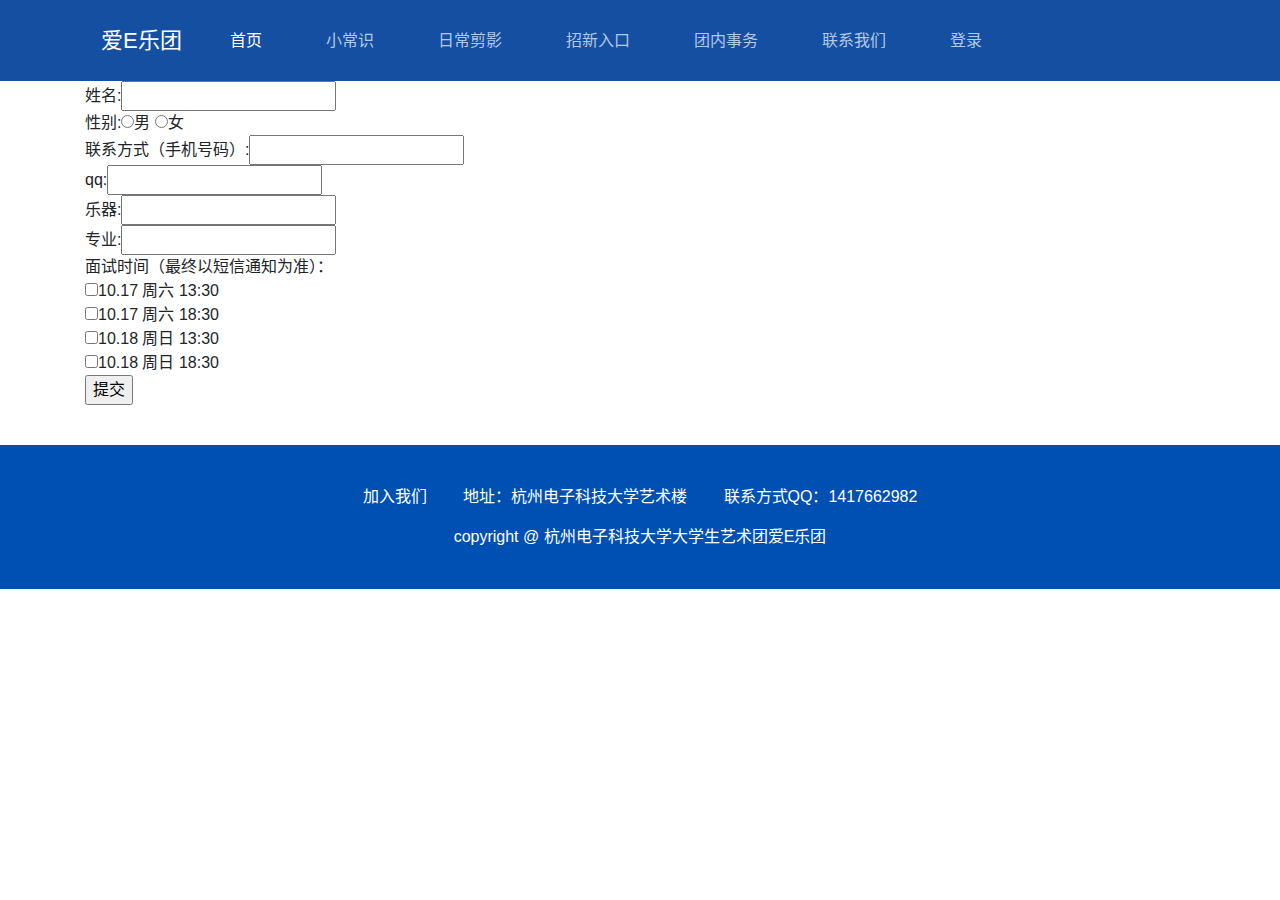
<file: biaodan.html>
<!DOCTYPE html>
<html lang="zh-CN">
<head>
    <meta charset="utf-8">
    <meta http-equiv="X-UA-Compatible" content="IE=edge">
    <meta name="viewport" content="width=device-width, initial-scale=1">
    <title>爱E乐团</title>
    <link href="bootstrap/css/bootstrap.min.css" rel="stylesheet">
    <link href="css/bl-css.css" rel="stylesheet">
    <link href="font-awesome/css/font-awesome.min.css" rel="stylesheet">
    <link href="aos/dist/aos.css" rel="stylesheet">
</head>
<body>
    <div class="bl-header container-fluid">
        <div class="container">
            <nav class="navbar navbar-expand-lg navbar-dark bl-nav">
                <a class="nav-prand" href="bl-first-index.html">爱E乐团</a>
                <button class="navbar-toggler" type="button" data-toggle="collapse" data-target="#navbarSupportedContent" aria-controls="navbarSupportedContent" aria-expanded="false" aria-label="Toggle navigation">
                    <span class="navbar-toggler-icon"></span>
                </button>
                <div class="collapse navbar-collapse" id="navbarSupportedContent">
                    <ul class="navbar-nav mr-auto">
                        <li class="nav-item active">
                            <a href="index.html">首页 <span class="sr-only">(current)</span></a>
                        </li>
                        <li class="nav-item">
                            <a href="xiaochangshi.html">小常识</a>
                        </li>
                        <li class="nav-item">
                            <a href="pictures.html">日常剪影</a>
                        </li>
                        <li class="nav-item">
                            <a href="zhaoxin.html">招新入口</a>
                        </li>
                        <li class="nav-item">
                            <a href="shiwu.html">团内事务</a>
                        </li>
                        <li class="nav-item">
                             <a href="connect.html">联系我们</a>
                        </li>
                        <li class="nav-item">
                             <a href="loading.html">登录</a>
                        </li>
                    </ul>
                </div>
            </nav>
        </div>
    </div>

<!--
        <h3 class="bl-card-title">关于我们</h3>
        <div class="row product-box-body">
            <div class="col-md-6 col-sm-12 product-box-left product-box-image" data-aos="zoom-in">
                <img class="card-img-left" src="img/img1.jpg" alt="Card image cap" />
            </div>
            <div class="col-md-6 col-sm-12 product-box-right product-box-content" data-aos="fade-left">
                <h3 class="card-title">自我介绍</h3>
                <p>杭州电子科技大学西洋乐队成立于2012年，隶属于校大学生艺术团，于2019年11月8日正式更名为爱E乐团。自建队以来，在校方领导和团委老师的大力支持和同学们的不断努力下，队伍不断扩大，现有弦乐、木管、铜管等多种乐器，现役队员40多名，已发展成为校艺术团的核心队伍之一。
                </p>
            </div>
        </div>
        <div class="row product-box-body bl-active">
            <div class="col-md-6 col-sm-12 product-box-left product-box-content" data-aos="fade-left" data-aos-offset="100">
                <h3 class="card-title">获奖经历</h3>
                <p>2013年《查尔达什》获浙江省大学生艺术节一等奖</p>
                <p>2014年《第二圆舞曲》 获省大艺节三等奖</p>
                <p>2015年《夏》获省大艺节一等奖，《自由探戈》获大艺节二等奖</p>
                <p>2017年《匈牙利舞曲第六号》获省大艺节一等奖</p>
                <p>2018年《角鲨》和《骷髅之舞》获省大艺节2项一等奖</p>
                <p>2020年《萨丽哈》《singsingsing》获得省大艺节2项一等奖</p>
            </div>
            <div class="col-md-6 col-sm-12 product-box-right product-box-image" data-aos="zoom-in" data-aos-offset="100">
                <img class="card-img-left" src="img/img2.jpg" alt="Card image cap" />
            </div>
        </div>

-->
      
    </div>
    <div class="container">
	    <form name="Form" action="#" onsubmit="return judge()" method="post">
            姓名:<input type="text" name="Name" value="">
            <br>
            性别:<input type="radio" name="Sex" value="男">男
            <input type="radio" name="sex" value="女">女
            <br>
            联系方式（手机号码）:<input type="text" name="Telnum" value="">
            <br>
            qq:<input type="text" name="Qqnum" value="">
            <br>
            乐器:<input type="text" name="Instroment" value="">
            <br>
            专业:<input type="text" name="Profession" value="">
            <br>
            面试时间（最终以短信通知为准）：<br>
  	        <input type="checkbox" name="character" value="10.17.1">10.17 周六 13:30<br>
  	        <input type="checkbox" name="character" value="10.17.6">10.17 周六 18:30<br>
 	        <input type="checkbox" name="character" value="10.18.1">10.18 周日 13:30<br>
 	        <input type="checkbox" name="character" value="10.18.6">10.18 周日 18:30
  	        <br>
            <input type="submit" value="提交" class="fform_bottum">
        </form>
    </div>

    <div class="bl-footer container-fluid">
        <div class="container">
            <ul class="bl-footer-list">
                <li class="bl-footer-item">
                    <a href="#">加入我们</a>
                </li>
                <li class="bl-footer-item">
                    <a href="#">地址：杭州电子科技大学艺术楼</a>
                </li>
                <li class="bl-footer-item">
                    <a href="#">联系方式QQ：1417662982</a>
                </li>
            </ul>
            <div class="copyright">copyright @ 杭州电子科技大学大学生艺术团爱E乐团</div>
        </div>
    </div>
<script src="jquery/jquery.min.js"></script>
<script src="bootstrap/js/bootstrap.min.js"></script>
<script src="aos/dist/aos.js"></script>
<script>
    AOS. init();
</script >
<script type="text/javascript">
         function judge(){

           var na=document.forms["Form"]["Name"].value;
           var tn=document.forms["Form"]["Telnum"].value;
           var qn=document.forms["Form"]["Qqnum"].value;
           var ins=document.forms["Form"]["Instroment"].value;
           var pre=document.forms["Form"]["Profession"].value;
           if(na==""||tn==""||qn==""||ins==""||pre=="")
            {
                alert("有必填项目未填");
                 return false;
            }
           
         }
         function Reset(){location.reload()}
</script>
</body>
</html>
</file>
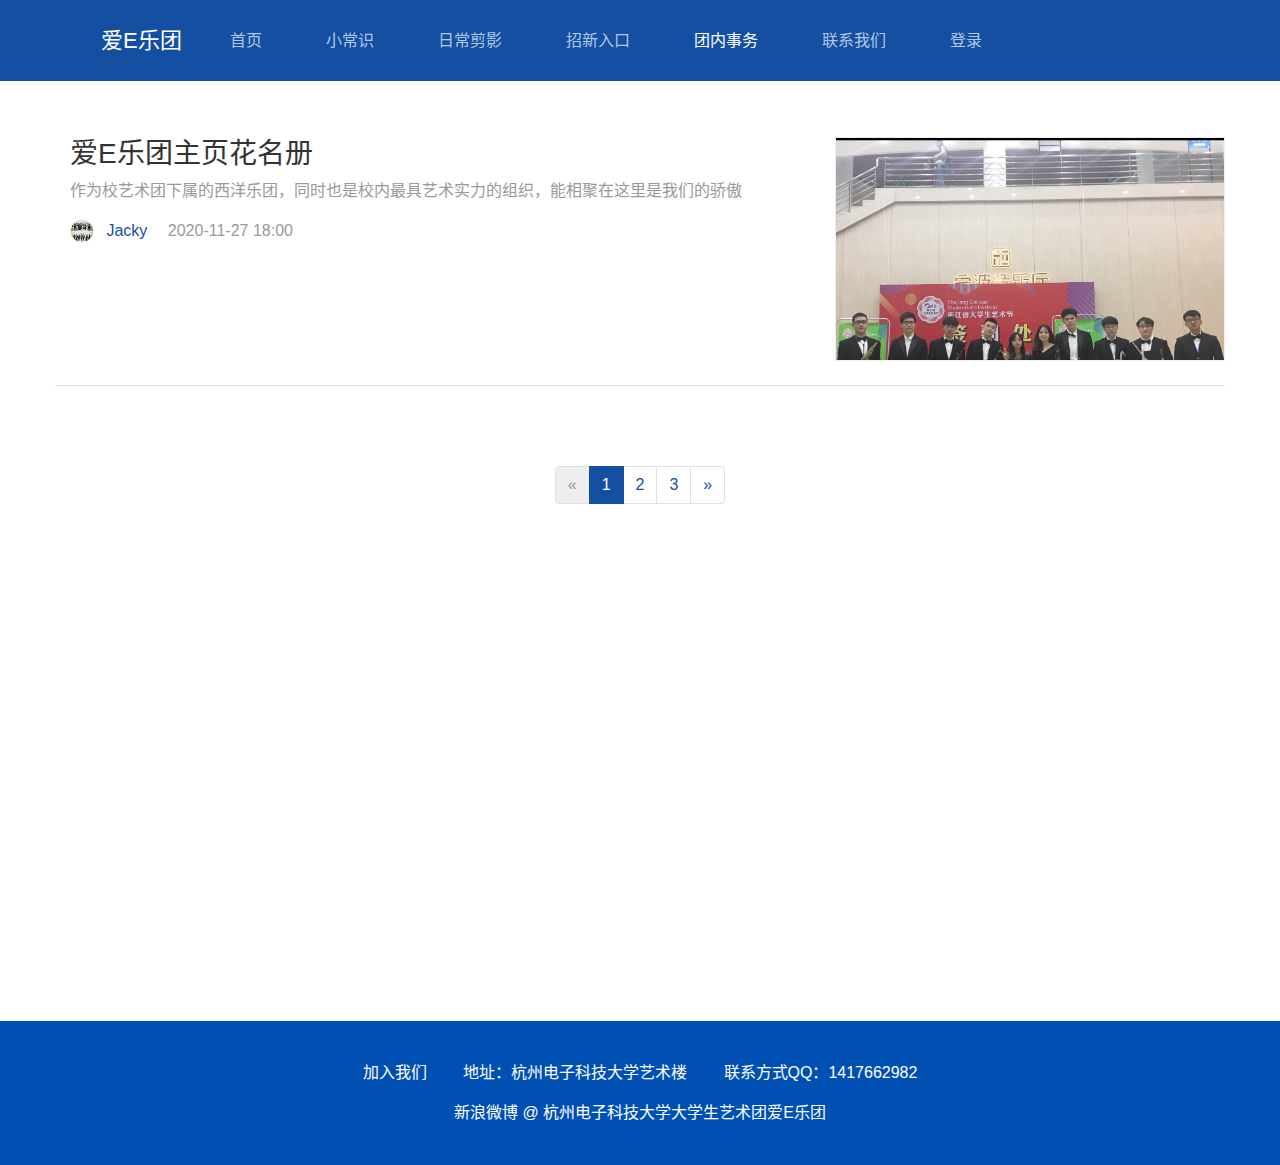
<file: shiwu.html>
<!DOCTYPE html>
<html lang="zh-CN">
<head>
    <meta charset="utf-8">
    <meta http-equiv="X-UA-Compatible" content="IE=edge">
    <meta name="viewport" content="width=device-width, initial-scale=1">
    <title>爱E乐团</title>
    <link href="bootstrap/css/bootstrap.min.css" rel="stylesheet">
    <link href="css/bl-css.css" rel="stylesheet">
    <link href="font-awesome/css/font-awesome.min.css" rel="stylesheet">
</head>
<body>
    <div class="bl-header container-fluid">
        <div class="container">
            <nav class="navbar navbar-expand-lg navbar-dark bl-nav">
                <a class="nav-prand" href="index.html">爱E乐团</a>
                <button class="navbar-toggler" type="button" data-toggle="collapse" data-target="#navbarSupportedContent" aria-controls="navbarSupportedContent" aria-expanded="false" aria-label="Toggle navigation">
                    <span class="navbar-toggler-icon"></span>
                </button>
                <div class="collapse navbar-collapse" id="navbarSupportedContent">
                    <ul class="navbar-nav mr-auto">
                        <li class="nav-item">
                            <a href="index.html">首页 <span class="sr-only">(current)</span></a>
                        </li>
                        <li class="nav-item">
                            <a href="xiaochangshi_tiqin.html">小常识</a>
                        </li>
                        <li class="nav-item">
                            <a href="pictures.html">日常剪影</a>
                        </li>
                        <li class="nav-item">
                            <a href="zhaoxin.html">招新入口</a>
                        </li>
                        <li class="nav-item active">
                            <a href="shiwu.html">团内事务</a>
                        </li>
                        <li class="nav-item">
                             <a href="connect.html">联系我们</a>
                        </li>
                        <li class="nav-item">
                             <a href="loading.html">登录</a>
                        </li>
                    </ul>
                </div>
            </nav>
        </div>
    </div>
<div class="container list-content bl-container">
    <div class="row bl-list-card">
        <div class="col-md-8 col-sm-12 bl-card-content">
            <h3 class="bl-content-title"><a href="mingce.html">爱E乐团主页花名册</a></h3>
            <p class="bl-content-info">作为校艺术团下属的西洋乐团，同时也是校内最具艺术实力的组织，能相聚在这里是我们的骄傲</p>
            <div class="bl-label">
                <div class="bl-label-item">
                    <img src="img/img13.jpg" class="img-fluid rounded-circle bl-img-size" alt="">
                    <span>Jacky</span>
                </div>
                <div class="bl-label-item">2020-11-27 18:00</div>
            </div>
            <!-- <div class="bl-tag">
                <div class="bl-tag-item"><i class="fa fa-heart-o" aria-hidden="true"></i> 156</div>
                <div class="bl-tag-item"><i class="fa fa-thumbs-o-up" aria-hidden="true"></i> 156</div>
                <div class="bl-tag-item"><i class="fa fa-commenting-o" aria-hidden="true"></i> 2</div>
            </div> -->
        </div>
        <div class="col-md-4 col-sm-12 bl-card-image"><a href="mingce.html"><img src="img/img16.jpg" class="img-fluid" alt=""></a></div>
    </div>
    <!-- <div class="row bl-list-card">
        <div class="col-md-8 col-sm-12 bl-card-content">
            <h3 class="bl-content-title"><a href="mingce.html">爱E乐团主页花名册</a></h3>
            <p class="bl-content-info">作为校艺术团下属的西洋乐团，同时也是校内最具艺术实力的组织，能在这里时我的骄傲</p>
            <div class="bl-label">
                <div class="bl-label-item">
                    <img src="img/img13.jpg" class="img-fluid rounded-circle bl-img-size" alt="">
                    <span>xx</span>
                </div>
                <div class="bl-label-item">2020-11-27 18:00</div>
            </div>
            <div class="bl-tag">
                <div class="bl-tag-item"><i class="fa fa-heart-o" aria-hidden="true"></i> 156</div>
                <div class="bl-tag-item"><i class="fa fa-thumbs-o-up" aria-hidden="true"></i> 156</div>
                <div class="bl-tag-item"><i class="fa fa-commenting-o" aria-hidden="true"></i> 2</div>
            </div>
        </div>
        <div class="col-md-4 col-sm-12 bl-card-image"><a href="mingce.html"><img src="img/img16.jpg" class="img-fluid" alt=""></a></div>
    </div>
    <div class="row bl-list-card">
        <div class="col-md-8 col-sm-12 bl-card-content">
            <h3 class="bl-content-title"><a href="mingce.html">爱E乐团主页花名册</a></h3>
            <p class="bl-content-info">作为校艺术团下属的西洋乐团，同时也是校内最具艺术实力的组织，能在这里时我的骄傲</p>
            <div class="bl-label">
                <div class="bl-label-item">
                    <img src="img/img13.jpg" class="img-fluid rounded-circle bl-img-size" alt="">
                    <span>xx</span>
                </div>
                <div class="bl-label-item">2020-11-27 18:00</div>
            </div>
            <div class="bl-tag">
                <div class="bl-tag-item"><i class="fa fa-heart-o" aria-hidden="true"></i> 156</div>
                <div class="bl-tag-item"><i class="fa fa-thumbs-o-up" aria-hidden="true"></i> 156</div>
                <div class="bl-tag-item"><i class="fa fa-commenting-o" aria-hidden="true"></i> 2</div>
            </div>
        </div>
        <div class="col-md-4 col-sm-12 bl-card-image"><a href="mingce.html"><img src="img/img16.jpg" class="img-fluid" alt=""></a></div>
    </div>
    <div class="row bl-list-card">
        <div class="col-md-8 col-sm-12 bl-card-content">
            <h3 class="bl-content-title"><a href="mingce.html">爱E乐团主页花名册</a></h3>
            <p class="bl-content-info">作为校艺术团下属的西洋乐团，同时也是校内最具艺术实力的组织，能在这里时我的骄傲</p>
            <div class="bl-label">
                <div class="bl-label-item">
                    <img src="img/img13.jpg" class="img-fluid rounded-circle bl-img-size" alt="">
                    <span>xx</span>
                </div>
                <div class="bl-label-item">2020-11-27 18:00</div>
            </div>
            <div class="bl-tag">
                <div class="bl-tag-item"><i class="fa fa-heart-o" aria-hidden="true"></i> 156</div>
                <div class="bl-tag-item"><i class="fa fa-thumbs-o-up" aria-hidden="true"></i> 156</div>
                <div class="bl-tag-item"><i class="fa fa-commenting-o" aria-hidden="true"></i> 2</div>
            </div>
        </div> 
        <div class="col-md-4 col-sm-12 bl-card-image"><a href="mingce.html"><img src="img/img16.jpg" class="img-fluid" alt=""></a></div>
    </div>-->
    <nav aria-label="Page navigation example" style="margin-top:2rem;">
        <ul class="pagination justify-content-center bl-page">
            <li class="page-item disabled">
                <a class="page-link" href="#" aria-label="Previous">
                    <span aria-hidden="true">&laquo;</span>
                    <span class="sr-only">Previous</span>
                </a>
            </li>
            <li class="page-item active"><a class="page-link" href="#">1</a></li>
            <li class="page-item"><a class="page-link" href="#">2</a></li>
            <li class="page-item"><a class="page-link" href="#">3</a></li>
            <li class="page-item">
                <a class="page-link" href="#" aria-label="Next">
                    <span aria-hidden="true">&raquo;</span>
                    <span class="sr-only">Next</span>
                </a>
            </li>
        </ul>
    </nav>
</div>
<div class="bl-footer container-fluid">
    <div class="container">
        <ul class="bl-footer-list">
            <li class="bl-footer-item">
                <a href="#">加入我们</a>
            </li>
            <li class="bl-footer-item">
                <a href="#">地址：杭州电子科技大学艺术楼</a>
            </li>
            <li class="bl-footer-item">
                <a href="#">联系方式QQ：1417662982</a>
            </li>
        </ul>
        <div class="copyright">新浪微博 @ 杭州电子科技大学大学生艺术团爱E乐团</div>
    </div>
</div>
<script src="jquery/jquery.min.js"></script>
<script src="bootstrap/js/bootstrap.min.js"></script>
</body>
</html>
</file>
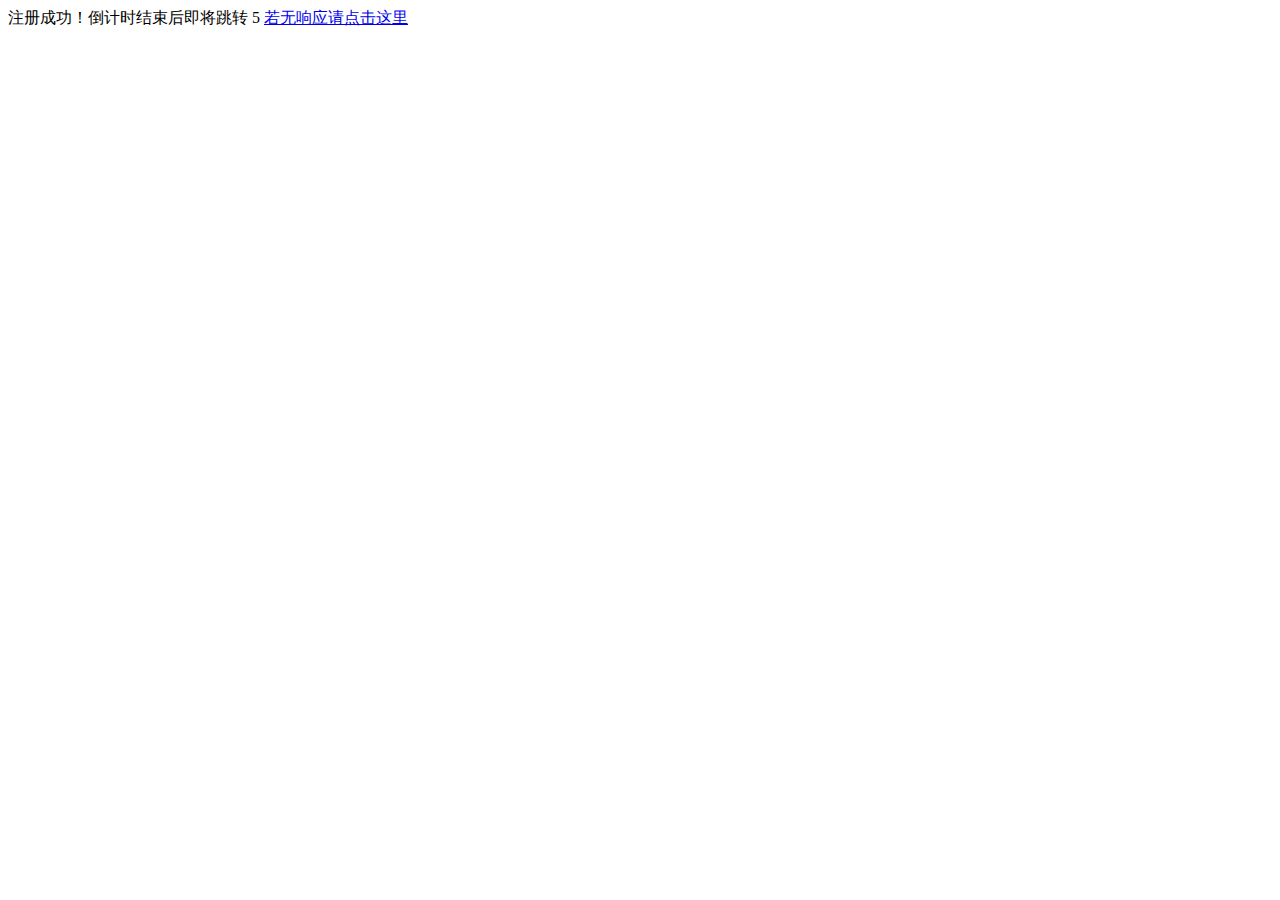
<file: tiaozhuan.html>
<!DOCTYPE html>
<html lang="en">
<head>
	<meta charset="UTF-8">
	<meta name="viewport" content="width=device-width, initial-scale=1.0">
	<title>Document</title>
</head>
<body>
	<!--这里定义倒计时开始数值-->
注册成功！倒计时结束后即将跳转
<span id="totalSecond">5</span>
<a href="hello.html">若无响应请点击这里</a>
 <!--定义js变量及方法-->

<script language="javascript" type="text/javascript">
var second = document.getElementById('totalSecond').textContent;

if (navigator.appName.indexOf("Explorer") > -1)
{
second = document.getElementById('totalSecond').innerText;
} else
{
second = document.getElementById('totalSecond').textContent;
}


setInterval("redirect()", 1000);
function redirect()
{
if (second < 0)
{

 <!--定义倒计时后跳转页面-->
location.href = 'index.html';
} else
{
if (navigator.appName.indexOf("Explorer") > -1)
{
document.getElementById('totalSecond').innerText = second--;
} else
{
document.getElementById('totalSecond').textContent = second--;
}
}
}
</script>
</body>
</html>
</file>
<file: css/bl-css.css>
.bl-bgclor{
    background-color: #154fa1;
}
.bl-bgcolor-secondary{
    background-color: #154fa1;
}
.bl-color{
    color: #0050B3;
}
.bl-text-secondary{
    color:#999;
}
.bl-border-none{
    border:none;
}
.bl-light-color{
    color:#fff;
}
.bl-banner{
    height: 500px;
    position: relative;
    margin-bottom:0;
}
.bl-banner p{
    text-align: center;
    color: #fff;
    font-size:30px;
    padding-top:120px;
}
.jpress-img{
    position: absolute;
    left:5%;
    top:220px;
    text-align: center;
    width: 90%;
    border-radius: 10px;
    -webkit-border-radius: 10px;
    -moz-border-radius: 10px;
    box-shadow:0 10px 40px rgba(51,51,51,0.5);
    -webkit-box-shadow:0 10px 40px rgba(51,51,51,0.5);
    -moz-box-shadow:0 10px 40px rgba(51,51,51,0.5);
}

.jpress-img img{
    max-width: 100%;
    border-radius: 10px;
}

.Form{
    float: right;
    width: 50%
    text-align:justify;  
    text-align-last:justify;
    display:inline-block;
}

.jpress-img2{
     position: absolute;
    left:25%;
    top:220px;
    text-align: center;
    width: 50%;
    border-radius: 10px;
    -webkit-border-radius: 10px;
    -moz-border-radius: 10px;
    box-shadow:0 10px 40px rgba(51,51,51,0.5);
    -webkit-box-shadow:0 10px 40px rgba(51,51,51,0.5);
    -moz-box-shadow:0 10px 40px rgba(51,51,51,0.5);
}
.jpress-img2 img{
    max-width: 100%;
    border-radius: 10px;
}

.bl-img-size{
    width: 24px;
    height: 24px;
}
.bl-portrait-size{
    width: 64px;
    height: 64px;
}

.bl-product-img{
    height: 300px;
    background-color:#f9f9f9;
}
.bl-circle{
    width: 100px;
    height: 100px;
    border: 2px solid #0050B3;
    border-radius: 50%;
    -moz-border-radius: 50%;
    -webkit-border-radius: 50%;
    line-height: 100px;
}
.bl-md-size{
    font-size:16px;
}
/*artical list*/
.list-content{
    padding:2rem 0;
}
.bl-list-card{
    padding:1.5rem 0;
    border-bottom:1px solid #dee2e6;
}
.bl-label{
    margin:1rem 0 0.5rem 0;
}
.bl-label .bl-label-item,.bl-tag .bl-tag-item{
    display: inline;
    padding:0 1rem 0 0;
    color:#999;
}
.bl-label-item img{
    border:1px solid #eee;
}
.bl-label-item span{
    color:#154fa1;
    margin:0 0 0 0.5rem;
}
.bl-list-card .bl-content-title a{
    color:#333;
}
.bl-list-card .bl-content-title a:hover{
    color:#0050B3;
}
.bl-list-card a:hover{
    text-decoration: none;
}
.bl-card-image{
    overflow: hidden;
    border:1px solid #eee;
    height: 14rem;
    margin:0;
    padding:0;
    line-height: 13rem;
}
.bl-card-image img{
    width: 100%;
    max-width: 100%;
    min-height: 100%;
    transition:0.4s ease-out;
    -webkit-transition:0.4s ease-out;
    -moz-transition:0.4s ease-out;
    -o-transition:0.4s ease-out;
}
.bl-card-image img:hover{
    transform: scale(1.1, 1.1);
    -webkit-transform: scale(1.1, 1.1);
    -o-transform: scale(1.1, 1.1);
    -moz-transform: scale(1.1, 1.1);
}
/*page*/
.pagination .page-item.active .page-link{
    background-color:#154fa1;
    border-color:#154fa1;
    color:#fff;
}
.pagination .page-item .page-link{
    color:#154fa1;
}
.pagination{
    margin:5rem 0 0 0;
}
.pagination li.disabled .page-link{
    background-color: #eee;
    color:#999;
}
.pagination li.disabled{
    cursor: not-allowed;
}

/*comment panel*/
.comment-panel{
    padding-bottom:0.5rem;
    margin-top:2rem;
    border-bottom:1px solid #dee2e6;
    position: relative;
}
.bl-comment-form button{
    float: right;
    background-color: #154fa1;
    color:#fff;
    padding:0.5rem 1rem;
    border:1px solid #154fa1;
    border-radius: 2px;
}
.comment-panel .comment-panel-portrait{
    position: absolute;
    top:0;
    left:0;
    border:1px solid #eee;
    border-radius: 50%;
    overflow: hidden;
    width: 3rem;
    height: 3rem;
}
.comment-panel-portrait img{
    max-width: 100%;
}
.comment-panel-content-item span{
    color:#666;
    margin:0 1rem 0 0;
}
.comment-panel-content p{
    font-size:16px;
    margin:0.5rem 0 0 0;
}
.comment-panel .bl-reply{
    text-align: right;
    color:#154fa1;
}
.comment-panel .comment-panel-content{
    padding:0 0 0 4rem;
    width: 100%;
}
.comment-panel .comment-panel-content .comment-panel-content-item div{
    display: inline;
    padding:0 1rem 0 0;
}
.comment-panel .comment-panel-secondary{
    border:1px solid #e5e5e5;
    padding:0.5rem 1rem;
    margin:1rem 0;
    background-color: #fffffb;
}
.comment-panel-secondary span{
    color:#17a2b8;
}
/*recommend aritical*/
.recommend-panel-top{
    height: 10rem;
    overflow: hidden;
    line-height: 10rem;
}
.recommend-panel-top img,.card-right-body img{
    width: 100%;
    max-width: 100%;
    min-height: 100%;
    transition:0.4s ease-out;
    -webkit-transition:0.4s ease-out;
    -moz-transition:0.4s ease-out;
    -o-transition:0.4s ease-out;
}
.card-right-body a{
    display: block;
    text-decoration: none;
}
.recommend-panel-top img:hover,.card-right-body img:hover{
    transform: scale(1.1, 1.1);
    -webkit-transform: scale(1.1, 1.1);
    -o-transform: scale(1.1, 1.1);
    -moz-transform: scale(1.1, 1.1);
}
.recommend-panel,.comment{
    padding:1.5rem 0 0 0;
}
.recommend-panel-bottom{
    padding:0.5rem;
}
.bl-panel a{
    display: block;
    font-size:14px;
    color: #333;
}
.bl-panel a:hover{
    text-decoration: none;

}
@media (min-width: 576px){
    .bl-panel{
        max-width: 30%;
    }
}
/*right-card*/
.card-right{
    padding:1rem;
}
.card-right .card-right-body p{
    margin:0.5rem 0 1rem 0;
    color:#666;
    line-height: 1.2rem;
    font-size:14px;
}
.card-right-body div{
    border:1px solid #eee;
    overflow: hidden;
    height: 5rem;
}
.card-right-body div img{
    width: 100%;
}
/*index advantage*/
.bl-card{
    padding:0;
}

.bl-title{
    margin:2rem 0 1rem 0;
    border-left:2px solid #0050B3;
    padding:0 0 0 1rem;
    color:#333;
}
.bl-card-title{
    margin:6rem 0 2rem 0;
    text-align: center;
    font-size:30px;
}
.bl-card-body{
    border:none;
}
.bl-card-body .card-body-item{
    border:none;
    text-align: center;
    padding:1rem 0 0 0;
}
.bl-card-body .item-icon{
    margin:0 auto;
    width: 100px;
    height: 100px;
    border: 2px solid #0050B3;
    border-radius: 50%;
    -moz-border-radius: 50%;
    -webkit-border-radius: 50%;
    color:#0050B3;
    line-height: 100px;
}
.card-img-top{
    height: 10rem;/*已修改*/
    overflow: hidden;
}
.card-img-top img{
    width: 100%;
    max-width: 100%;
    min-height: 100%;
}
/*product box*/

.product-box-body{
    margin:2rem 0;
}
.product-box-body .product-box-image{
    vertical-align: middle;
    overflow: hidden;
}
.card-img-left{
    max-width: 100%;
}
.product-box-body .product-box-content{
    padding:7rem 0 0 2.5rem;
}
.product-box-content p{
    color:#666;
}
@media(max-width: 576px) {
    .card-title{
        text-align: center;
    }
    .product-box-body .product-box-content{
        padding:1rem;
    }
    .product-box-body{
        border:dashed #ccc;
        border-width: 0 0 1px 0;
    }
    .jpress-img{
        width: 100%;
        left: 0;
    }
    .bl-list-card{
        padding:1rem;
    }
}
@media(min-width: 576px){
    .recommend-panel-top{
        height: 5rem;
        line-height: 5rem;
    }
}
@media(max-width: 768px) {
    .card-title{
        text-align: center;
    }
    .product-box-body .product-box-content{
        padding:1rem;
    }
    .product-box-body{
        border:dashed #ccc;
        border-width: 0 0 1px 0;
    }
    .card-right{
        display: none;
    }

}
@media(min-width: 768px) {
    .bl-banner{
        height: 400px;
        margin-bottom:13rem;
    }
}
@media(min-width: 992px) {
    .bl-card{
        padding:6rem 0 0 0;
    }
    .bl-banner{
        margin-bottom:14rem;
    }
    .recommend-panel-top{
        height: 7rem;
        line-height: 7rem;
    }
    .card-right-body div{
        height: 8rem;
    }
}
@media(max-width: 768px) {
    .bl-card{
        padding:1rem;
    }
}
@media(min-width: 1200px) {
    .bl-banner {
        margin-bottom: 19rem;
    }
}
/*footer*/
.bl-footer{
    padding:2.5rem;
    margin:2.5rem 0 0 0;
    background-color:#0050B3;
}
.bl-footer a,.bl-footer .copyright{
    color:#fff;
}
.bl-footer .copyright{
    text-align: center;
}
.bl-footer .bl-footer-list{
    text-align: center;
    padding:0;
}
.bl-footer-list .bl-footer-item{
    display: inline-block;
    padding:0 1rem;
}
/*header*/
.bl-header{
    background-color: #154fa1;
    padding:1rem 0;
}
.icon-item a{
    display: inline-block;
    padding:1rem 2rem;
    color:#cedced;
}

.icon-item a:hover{
    color:#fff;
}
.bl-nav-color{
    color:#cedced;
}
a.nav-prand{
    margin:0 1rem 0 0;
    font-size:22px;
    color:#fff;
}
a.nav-prand:hover{
    text-decoration: none;
}
.bl-nav .nav-item.active a{
    color:#fff;
}
.bl-nav .nav-item a{
    padding:0 2rem;
    color:#b2c8e5;
}
.bl-nav .nav-item a:hover{
     color:#fff;
     text-decoration: none;
 }
/*about*/
.bl-cloumn-nav{
    padding:1.5rem 0;
    margin:0 2.5rem 0 0;
    border-right:1px solid #dfdfdf;
}
.bl-cloumn-nav .bl-cloumn-nav-item{
    padding:1rem;
    color:#333;
}
.bl-cloumn-nav .bl-cloumn-nav-item.active{
    background-color:#0050B3 ;
    color:#fff;
    border-top-left-radius: .25rem!important;
    border-bottom-left-radius: .25rem!important;
}
.bl-about-banner{
    height: 180px;
    overflow: hidden;
    text-align: center;
    color: #fff;
    font-size:30px;
    line-height: 180px;
}
.bl-title-center{
    text-align: center;
    padding:2.5rem 0 0 0;
}
.bl-title-left{
    padding:2.5rem 0 0 0;
}
.bl-container{
    min-height: 100vh;
}
@media (max-width: 768px) {
    .bl-cloumn-nav{
        border:none;
    }
    .bl-cloumn-nav .bl-cloumn-nav-item{
        float: left;
        border-bottom:1px solid #dfdfdf;
        padding-bottom:1rem;
    }
    .bl-cloumn-nav .bl-cloumn-nav-item.active{
        border-top-left-radius: .25rem!important;
        border-top-right-radius: .25rem!important;
        border-bottom-left-radius: 0!important;
    }
}
/*artical*/
.bl-artical-title{
    margin:3rem 0 0 0;
}
.bl-artical h1,.bl-artical h2,.bl-artical h3,.bl-artical h4,.bl-artical h5{
    padding:1.5rem 0 0.5rem 0;
}
.bl-artical h1{
    font-size:2rem;
    color:#c7254e;
}
.bl-artical h2{
    font-size:1.75rem;
}
.bl-artical h3{
    font-size:1.5rem;
}
.bl-artical h4{
    font-size:1.25rem;
}
.bl-artical h5{
    font-size:1rem;
}
.bl-artical{
    padding:2.5rem 0 2.5rem 0;
}
.bl-artical blockquote{
    padding:1rem 1rem 1rem 2rem;
    border-left:4px solid #dfdfdf;
    background-color: #f3f3f3;
    /*font-style: italic;*/
    font-weight: bold;
}
.bl-artical blockquote span{
    font-size:36px
}
.bl-artical p img{
    vertical-align: middle;
    width: 100%;
    max-width: 100%;
    height: auto;
}
.bl-artical p{
    padding:0.5rem 0 0.5rem 0;
    line-height: 1.8rem;
}
.bl-content-info{
    color:#999;
}
/*animation*/
</file>
